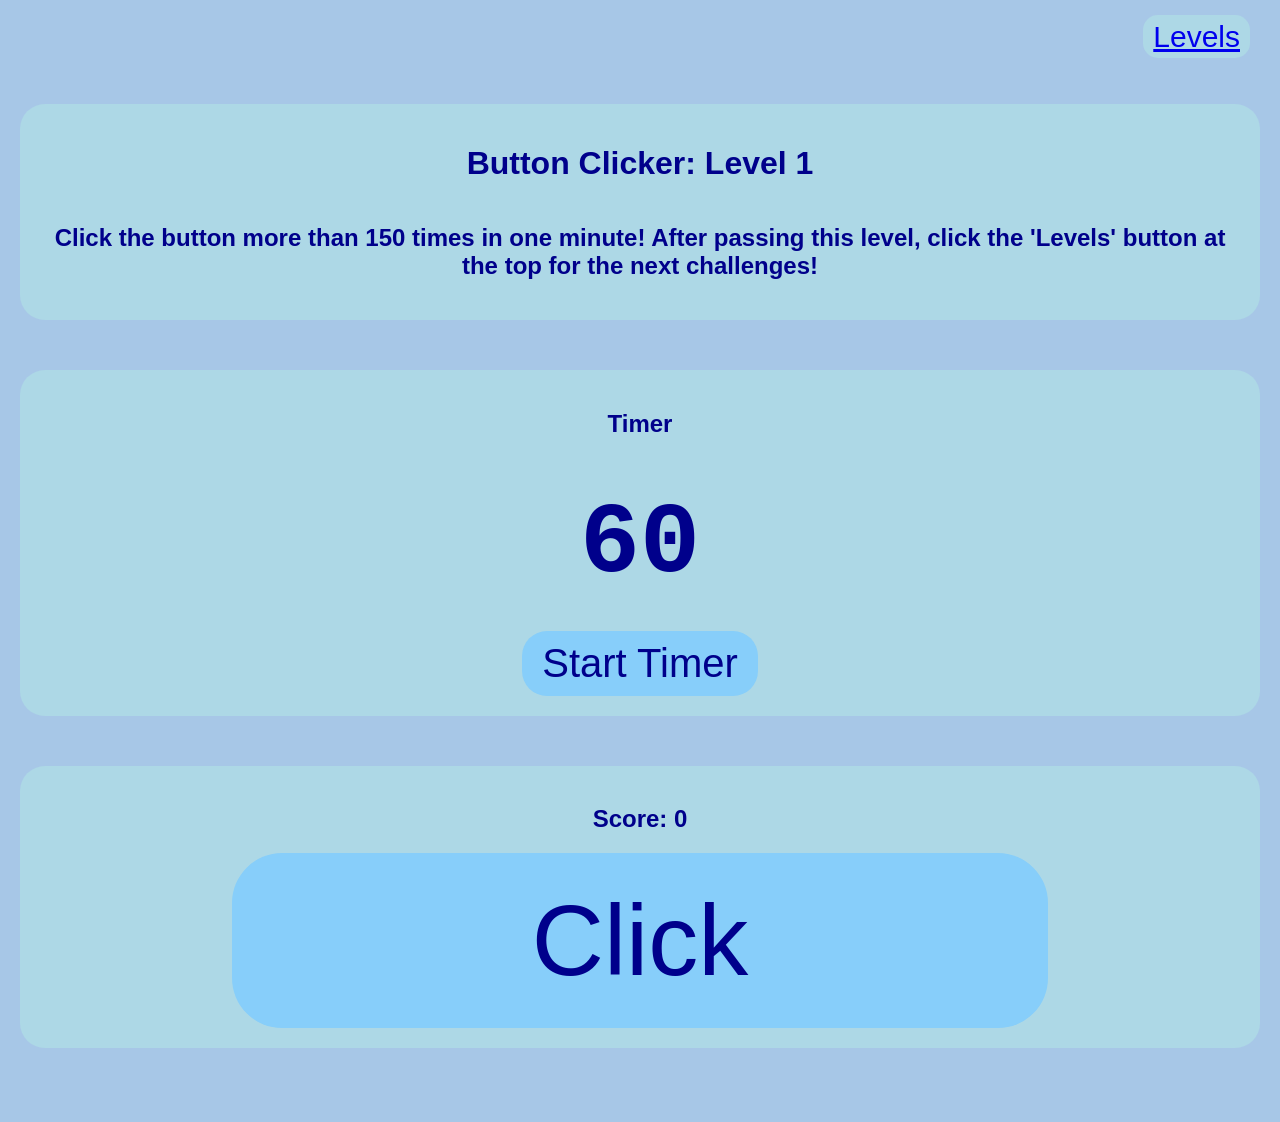
<file: index.html>
<!DOCTYPE html>
<html>
    <head>
        <link rel="stylesheet" href="style.css">
        <title>Button Clicker: Level 1</title>
    </head>
    <body>
        <header>
            <a href="levels.html" class="nav">Levels</a>
        </header>
        <div id="top">
            <h1>Button Clicker: Level 1</h1>
            <h2>Click the button more than 150 times in one minute!
                After passing this level, click the 'Levels'
                button at the top for the next challenges!
            </h2>
        </div>
        <div>
            <h2 class="heading">Timer</h2>
            <h3 id="timer">60</h3>
            <!--<video width="320" height="240" controls>
                <source src="Countdown.mp4.mp4" type="video/mp4">
                Your browser does not support the video type.
            </video>-->
            <button class="startTimer" id="startTimer">Start Timer</button>
        </div>
        <div>
            <h2 class="score">Score: <span id="score">0</span></h2>
            <button class="click" id="click" disabled>Click</button>
            <div id="resultDiv" class="hidden">
                <h2>Result</h2>
                <h4 id="result"></h4>
            </div>
        </div>
        <script src="script.js"></script>
    </body>
</html>
</file>
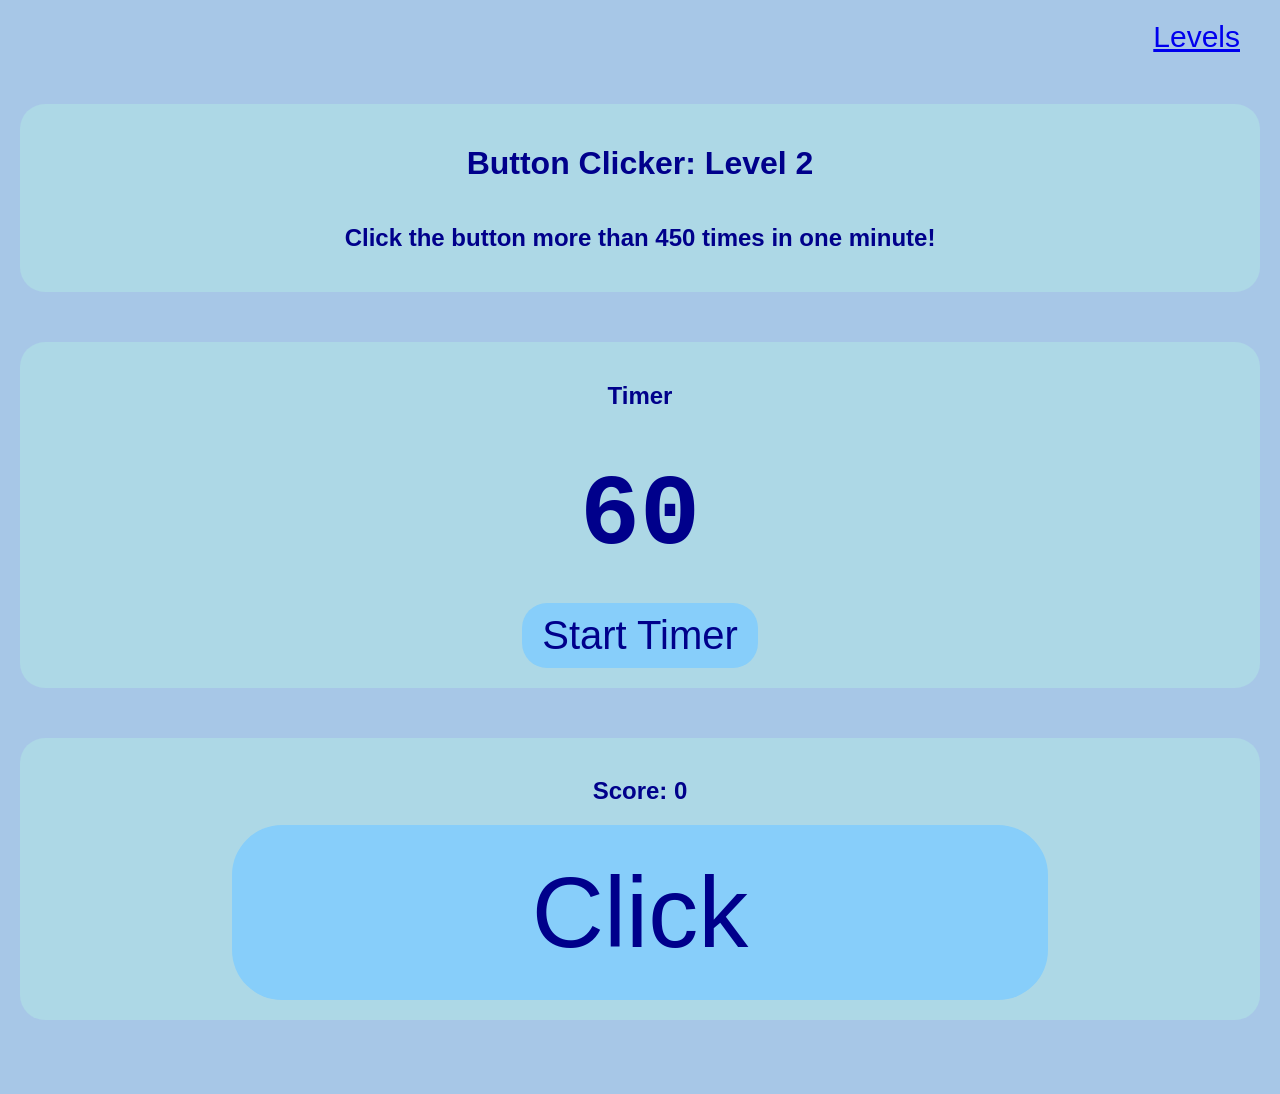
<file: level2.html>
<!DOCTYPE html>
<html>
    <head>
        <link rel="stylesheet" href="style.css">
        <title>Button Clicker: Level 2</title>
    </head>
    <body>
        <header>
            <a href="levels.html">Levels</a>
        </header>
        <div>
            <h1>Button Clicker: Level 2</h1>
            <h2>Click the button more than 450 times in one minute!
            </h2>
        </div>
        <div>
            <h2 class="heading">Timer</h2>
            <h3 id="timer2">60</h3>
            <!--<video width="320" height="240" controls>
                <source src="Countdown.mp4.mp4" type="video/mp4">
                Your browser does not support the video type.
            </video>-->
            <button class="startTimer" id="startTimer2">Start Timer</button>
        </div>
        <div>
            <h2 class="score">Score: <span id="score2">0</span></h2>
            <button class="click" id="click2" disabled>Click</button>
            <div id="resultDiv2" class="hidden">
                <h2>Result</h2>
                <h4 id="result2"></h4>
            </div>
        </div>
        <script src="script.js"></script>
    </body>
</html>
</file>
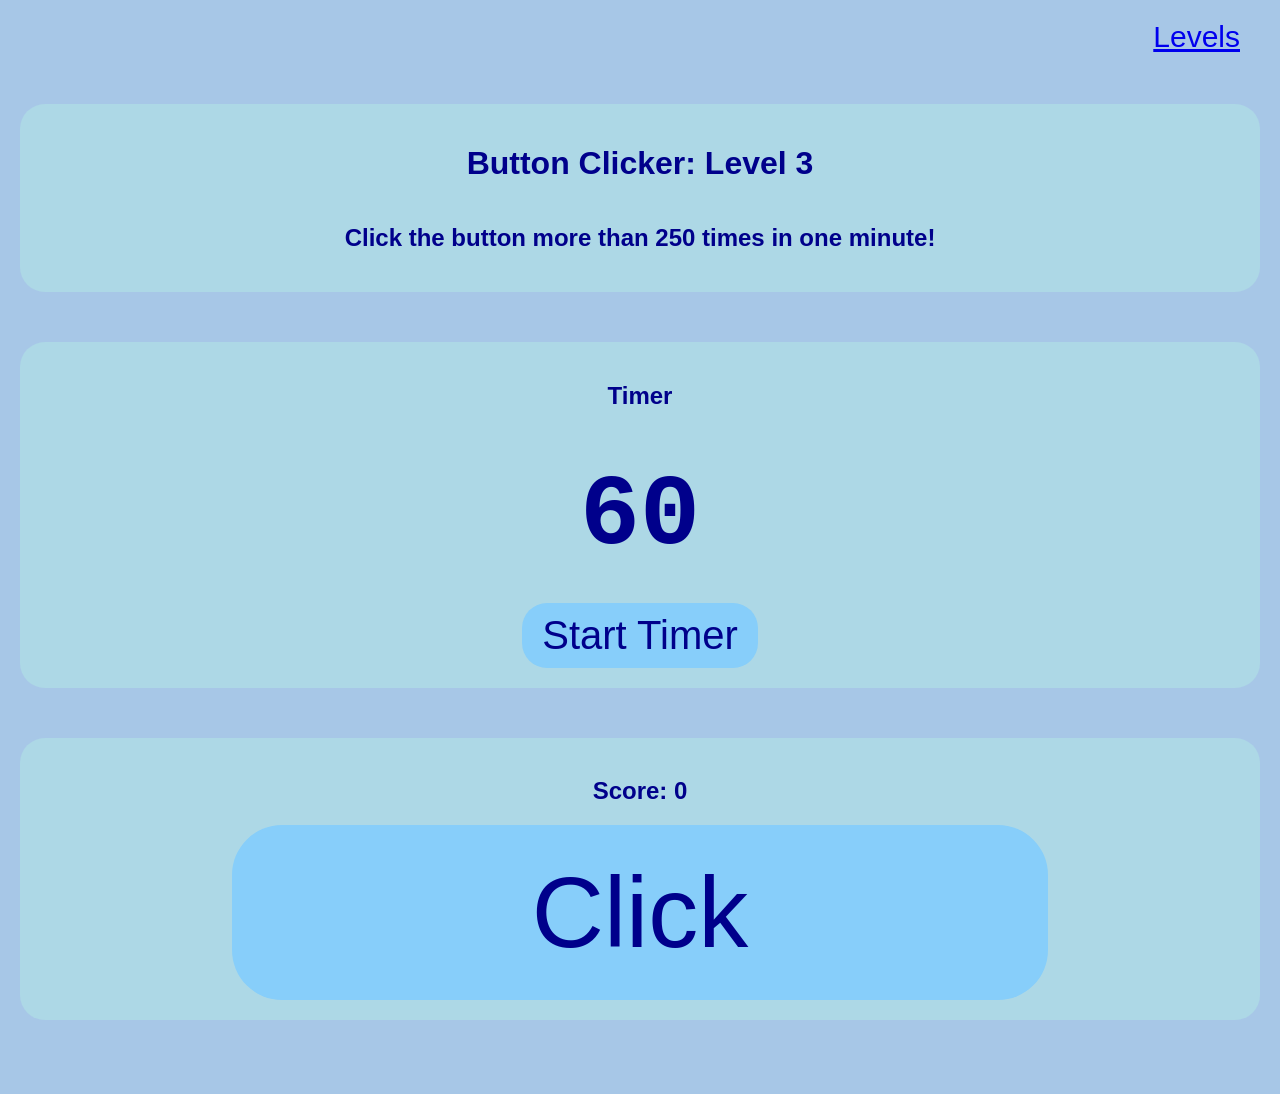
<file: level3.html>
<!DOCTYPE html>
<html>
    <head>
        <link rel="stylesheet" href="style.css">
        <title>Button Clicker: Level 3</title>
    </head>
    <body>
        <header>
            <a href="levels.html">Levels</a>
        </header>
        <div>
            <h1>Button Clicker: Level 3</h1>
            <h2>Click the button more than 250 times in one minute!
            </h2>
        </div>
        <div>
            <h2 class="heading">Timer</h2>
            <h3 id="timer3">60</h3>
            <!--<video width="320" height="240" controls>
                <source src="Countdown.mp4.mp4" type="video/mp4">
                Your browser does not support the video type.
            </video>-->
            <button class="startTimer" id="startTimer3">Start Timer</button>
        </div>
        <div>
            <h2 class="score">Score: <span id="score3">0</span></h2>
            <button class="click" id="click3" disabled>Click</button>
            <div id="resultDiv3" class="hidden">
                <h2>Result</h2>
                <h4 id="result3"></h4>
            </div>
        </div>
        <script src="script.js"></script>
    </body>
</html>
</file>
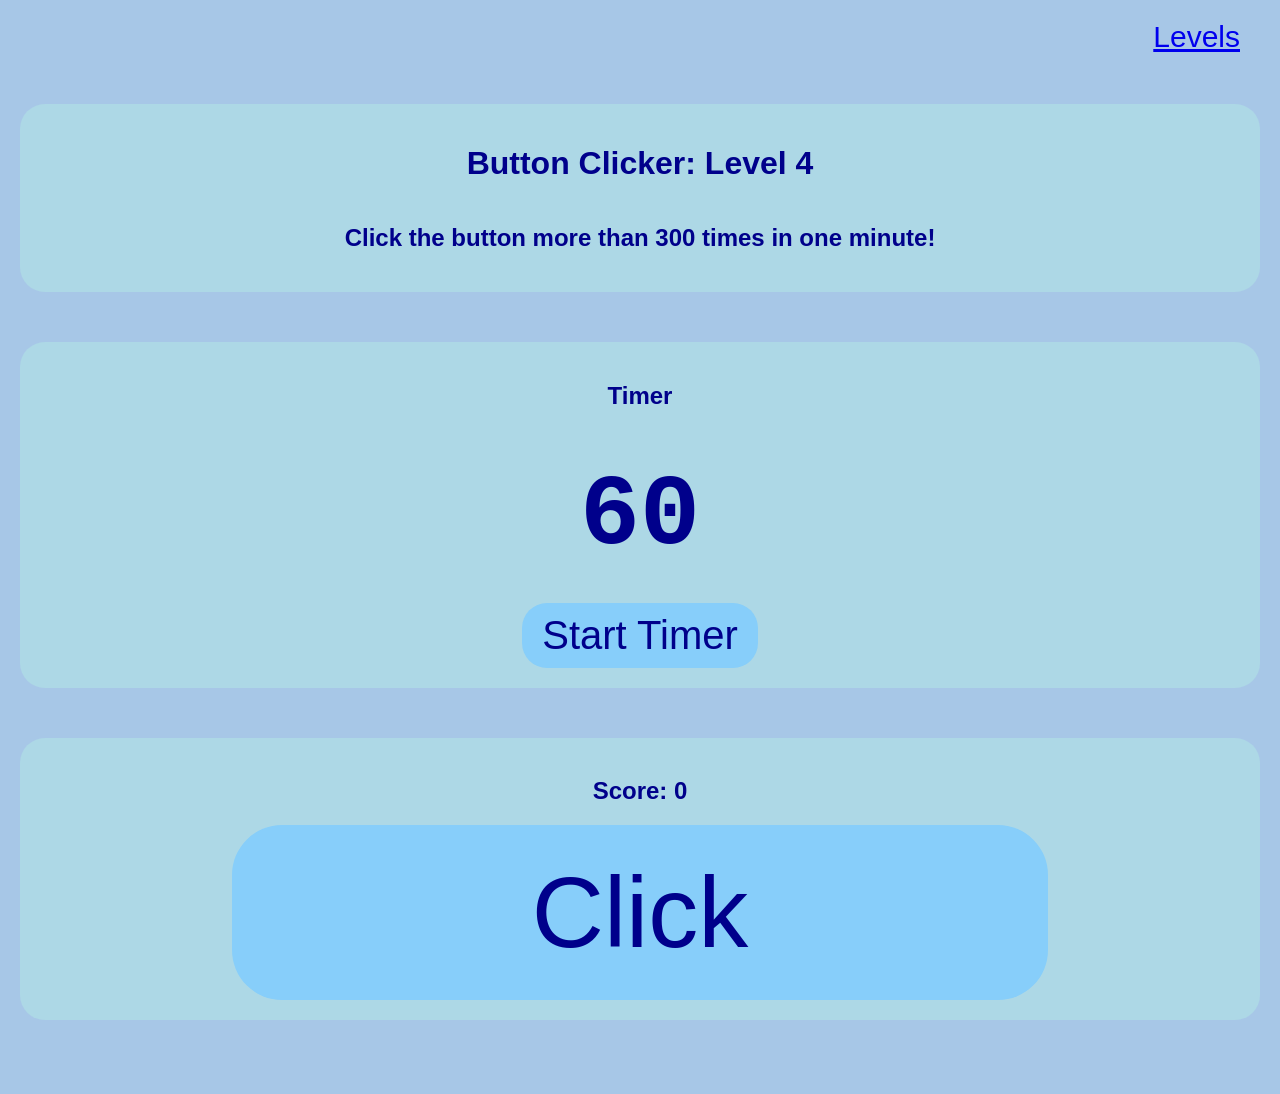
<file: level4.html>
<!DOCTYPE html>
<html>
    <head>
        <link rel="stylesheet" href="style.css">
        <title>Button Clicker: Level 4</title>
    </head>
    <body>
        <header>
            <a href="levels.html">Levels</a>
        </header>
        <div>
            <h1>Button Clicker: Level 4</h1>
            <h2>Click the button more than 300 times in one minute!
            </h2>
        </div>
        <div>
            <h2 class="heading">Timer</h2>
            <h3 id="timer4">60</h3>
            <!--<video width="320" height="240" controls>
                <source src="Countdown.mp4.mp4" type="video/mp4">
                Your browser does not support the video type.
            </video>-->
            <button class="startTimer" id="startTimer4">Start Timer</button>
        </div>
        <div>
            <h2 class="score">Score: <span id="score4">0</span></h2>
            <button class="click" id="click4" disabled>Click</button>
            <div id="resultDiv4" class="hidden">
                <h2>Result</h2>
                <h4 id="result4"></h4>
            </div>
        </div>
        <script src="script.js"></script>
    </body>
</html>
</file>
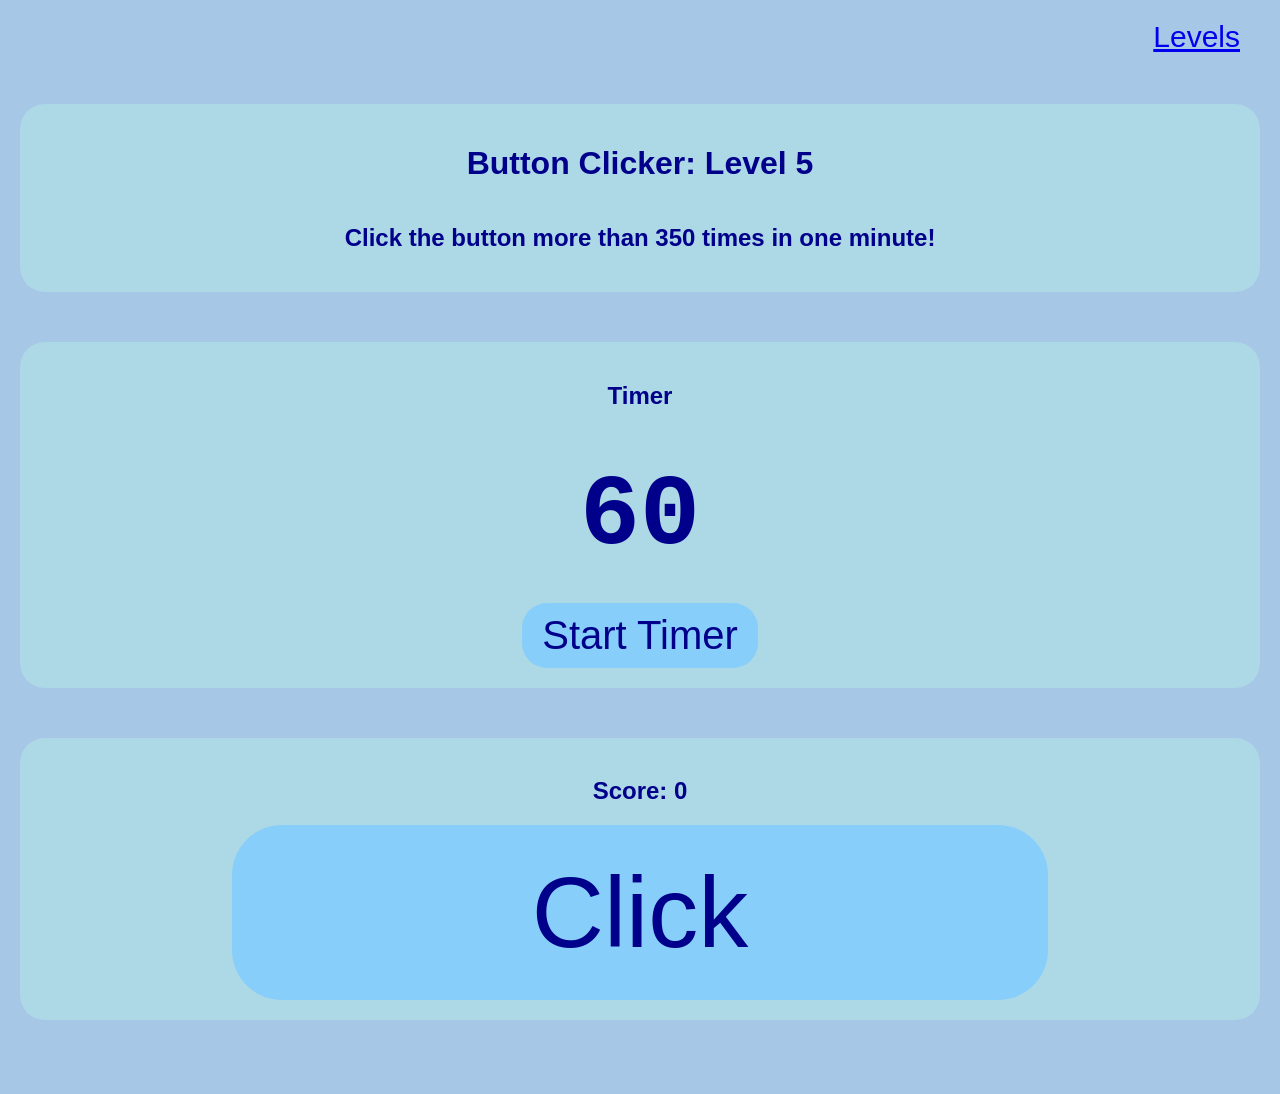
<file: level5.html>
<!DOCTYPE html>
<html>
    <head>
        <link rel="stylesheet" href="style.css">
        <title>Button Clicker: Level 5</title>
    </head>
    <body>
        <header>
            <a href="levels.html">Levels</a>
        </header>
        <div>
            <h1>Button Clicker: Level 5</h1>
            <h2>Click the button more than 350 times in one minute!
            </h2>
        </div>
        <div>
            <h2 class="heading">Timer</h2>
            <h3 id="timer5">60</h3>
            <!--<video width="320" height="240" controls>
                <source src="Countdown.mp4.mp4" type="video/mp4">
                Your browser does not support the video type.
            </video>-->
            <button class="startTimer" id="startTimer5">Start Timer</button>
        </div>
        <div>
            <h2 class="score">Score: <span id="score5">0</span></h2>
            <button class="click" id="click5" disabled>Click</button>
            <div id="resultDiv5" class="hidden">
                <h2>Result</h2>
                <h4 id="result5"></h4>
            </div>
        </div>
        <script src="script.js"></script>
    </body>
</html>
</file>
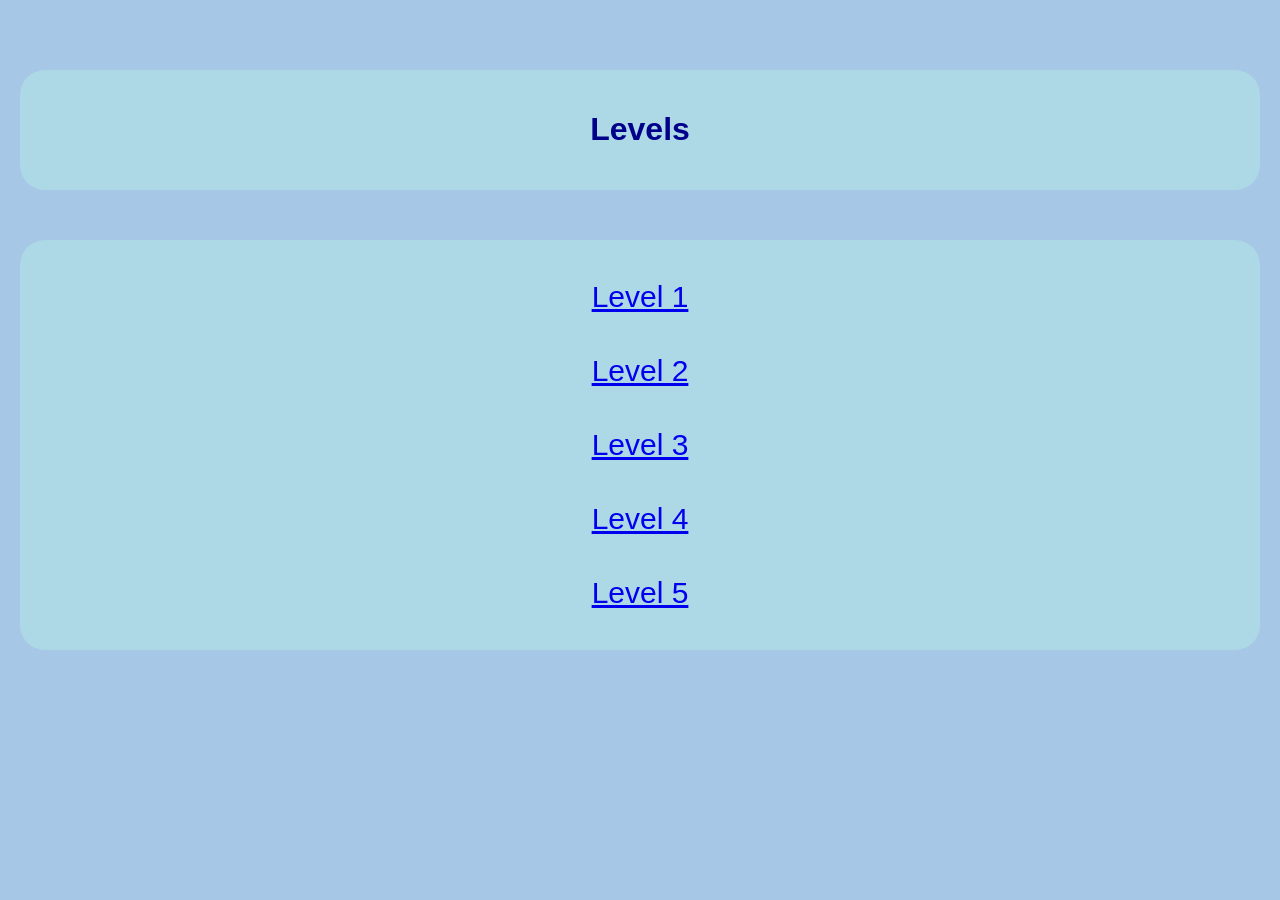
<file: levels.html>
<!DOCTYPE html>
<html>
    <head>
        <link rel="stylesheet" href="style.css">
        <title>Levels</title>
    </head>
    <body>
        <div>
            <h1>Levels</h1>
        </div>
        <div>
            <a href="index.html">Level 1</a>
            <a href="level2.html">Level 2</a>
            <a href="level3.html">Level 3</a>
            <a href="level4.html">Level 4</a>
            <a href="level5.html">Level 5</a>
        </div>
        <script src="script.js"></script>
    </body>
</html>
</file>
<file: style.css>
body { 
  margin: 0;
  padding: 20px;
  color: darkblue; 
  background-color: #A7C7E7; 
  font-family: 'Segoe UI', Tahoma, Geneva, Verdana, sans-serif; 
} 

div { 
  margin: 50px auto; 
  text-align: center; 
  display: flex;
  flex-direction: column;
  align-items: center; 
  background-color: lightblue; 
  border-radius: 25px; 
  padding: 20px; 
} 

button { 
  background-color: lightskyblue; 
  color: darkblue; 
  border-radius: 25px; 
  font-size: 2.5rem; 
  padding: 30px 60px; 
  font-family: Tahoma, sans-serif; 
  border: none;
  cursor: pointer;
} 

button:hover { 
  background-color: darkblue; 
  color: white; 
} 

.startTimer { 
  padding: 10px 20px; 
} 

h3 { 
  font-size: 100px; 
  margin: 30px 0; 
  font-family: monospace; 
} 


.click {
  font-size: 100px;
  padding: 30px 300px;
  border-radius: 50px;
}

.heading {
  font: 35px;
}

.hidden {
  display: none;
}

.result {
  display: block;
  padding: 30px 100px;
  background-color: rgb(0, 213, 255);
}

h4 {
  font-size: 50px;
}

header {
  vertical-align: top;
  width: 100%;
  text-align: right;
  align-items: right;
}

.nav {
  background-color: lightblue;
  border-radius: 15px;
  padding: 5px 10px;
  margin: 10px;
}

a {
  font-size: 30px;
  margin: 20px;
}
</file>
